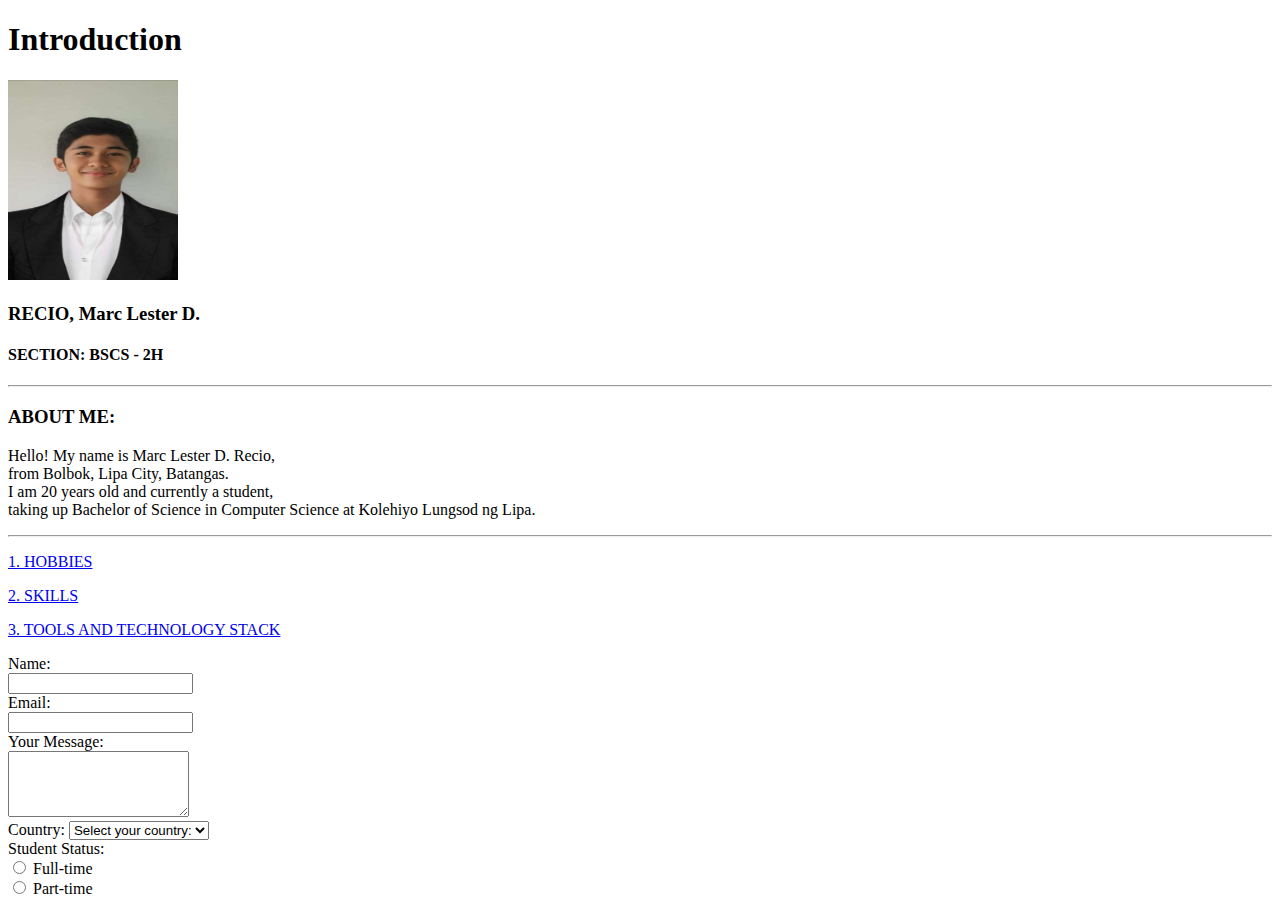
<file: BASIC HTML/index.html>
<!-- https://htmlpreview.github.io/?https://github.com/lucmarc10/BSCS-2H/blob/4bac591374e95dfa1092cafb887ec9f89ab7753d/BASIC%20HTML/index.html-->
<!DOCTYPE html>
<html lang="en">
<head>
    <meta charset="UTF-8">
    <meta name="viewport" content="width=device-width, initial-scale=1.0">
    <title>Basic HTML</title>
</head>
<body>

    <h1>Introduction</h1>
    <img src="lester.jpg" alt="" style="width: 170px; height: 200px;">
    <h3>RECIO, Marc Lester D.</h3> 
    <div class="section">
        <h4>SECTION: <strong>BSCS - 2H</strong></h4>
    </div>
<hr>
    <div class="section">
        <h3>ABOUT ME:</h3>
        <p>Hello! My name is Marc Lester D. Recio,
            <br>
            from Bolbok, Lipa City, Batangas.
            <br>
            I am 20 years old and currently a student,
            <br>
            taking up Bachelor of Science in Computer Science at Kolehiyo Lungsod ng Lipa.</p>
        
        <hr>
       
        <p><a href="hobbies.html">1. HOBBIES</a></p>
        <p><a href="skill.html">2. SKILLS</a></p>
        <p><a href="tool.html">3. TOOLS AND TECHNOLOGY STACK</a></p>
    </div>

    <div class="section">
        <form action="submit-form" method="">
            <label for="name">Name:</label><br>
            <input type="text" id="" name="">
            <br>
            <label for="email">Email:</label><br>
            <input type="email" id="" name="">
            <br>
            <label for="comment">Your Message:</label><br>
            <textarea id="comment" name="" rows="4"></textarea>
            <br>
            <label for="country">Country:</label>
            <select id="country" name="country">
                <option value="">Select your country:</option>
                <option value="us">United States</option>
                <option value="jp">Japan</option>
                <option value="ph">Philippines</option>
            </select>
            <br>
            <label>Student Status:</label><br>
            <label><input type="radio" name="status" value="full-time" required> Full-time</label><br>
            <label><input type="radio" name="status" value="part-time" required> Part-time</label>
        </form>
    </div>
</body>
</html>
</file>
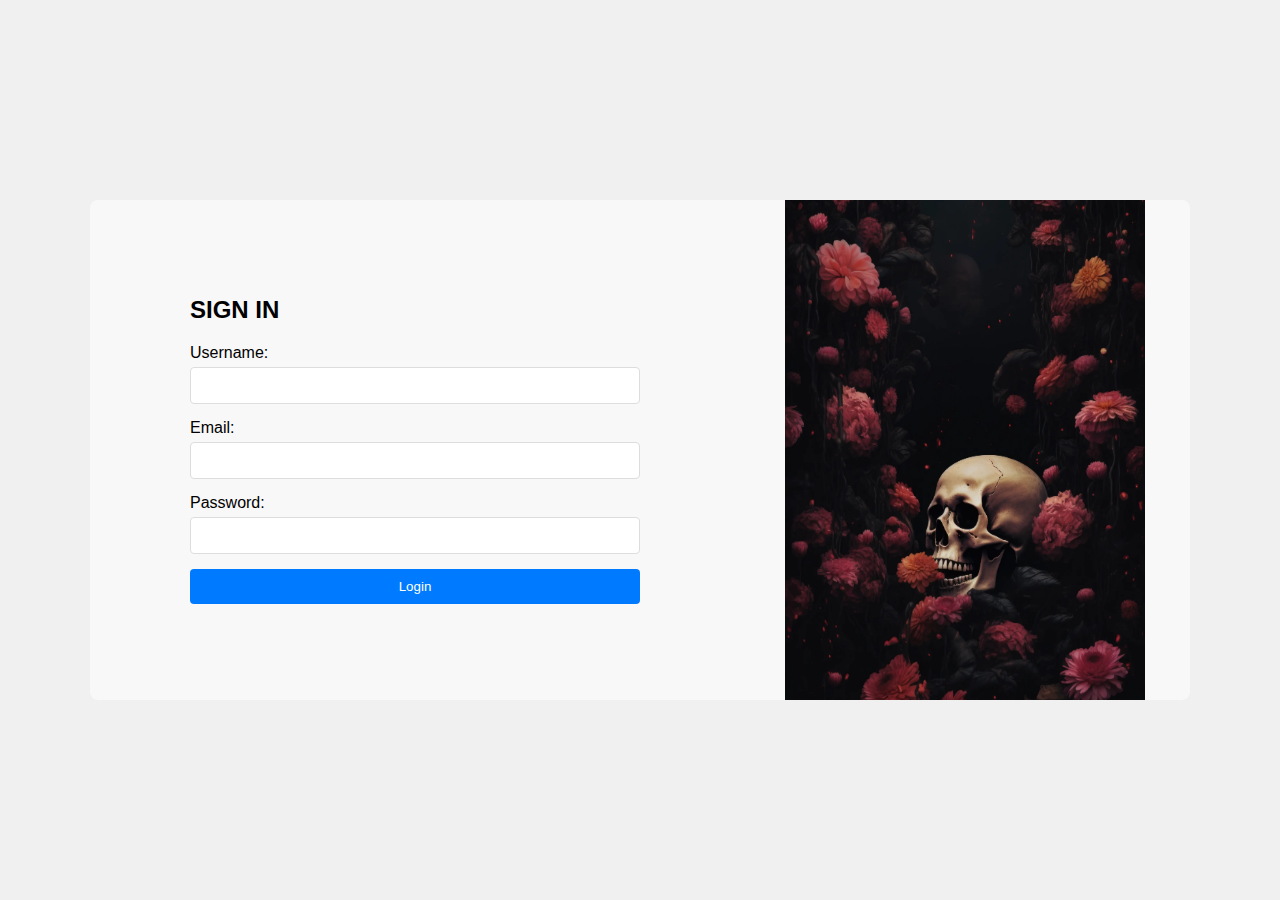
<file: HTML + CSS FLEX BOX/index.html>
<!-- https://htmlpreview.github.io/?https://github.com/lucmarc10/BSCS-2H/blob/52d3f81ea397f16777780b0026702801fc5b2859/HTML%20%2B%20CSS%20FLEX%20BOX/index.html -->
<!DOCTYPE html>
<html lang="en">
<head>
    <meta charset="UTF-8">
    <meta name="viewport" content="width=device-width, initial-scale=1.0">
    <title>MARC LESTER D. RECIO</title>
    <link rel="stylesheet" href="styles.css">
</head>
<body>
    <div class="container">
        <div class="login-form">
            <h2>SIGN IN</h2>
           
            <form>

                <label for="username">Username:</label>
                <input type="text" id="username" name="username" required>

                <label for="username">Email:</label>
                <input type="text" id="email" name="email" required>

                <label for="password">Password:</label>
                <input type="password" id="password" name="password" required>
                
            
                <button type="submit">Login</button>

            </form>

        </div>

        <div class="image-container">

            <img src="dark.jpg" alt="">
       
        </div>
    </div>
</body>
</html>
</file>
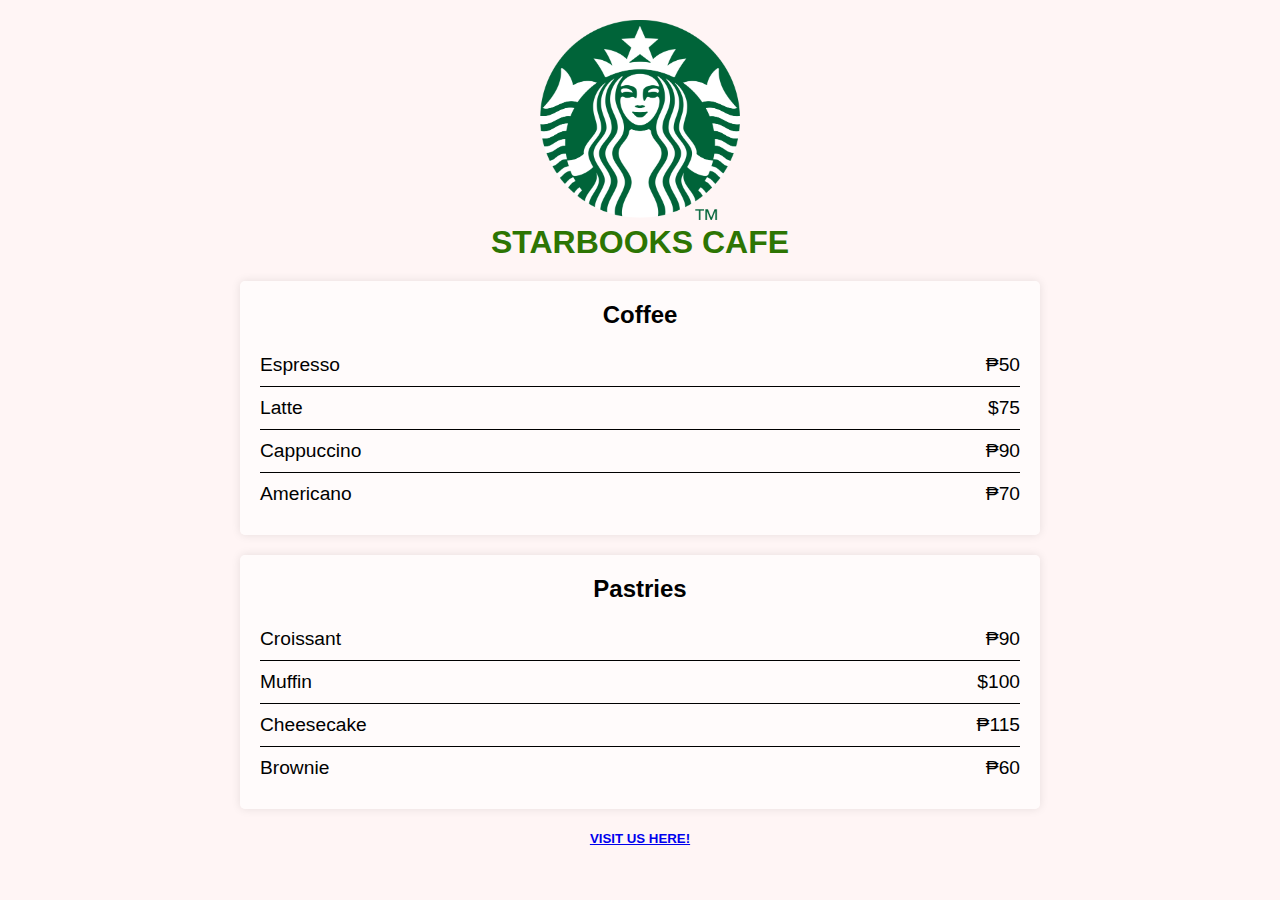
<file: RECIO,Marc Lester D. HTML + CSS/index.html>
<!-- https://htmlpreview.github.io/?https://github.com/lucmarc10/BSCS-2H/blob/2fcad66803fb53d5214616293a4b06589414e2a9/RECIO%2CMarc%20Lester%20D.%20HTML%20%2B%20CSS/index.html  -->
<!DOCTYPE html>
<html lang="en">
<head>
    <meta charset="UTF-8">
    <meta name="viewport" content="width=device-width, initial-scale=1.0">
    <title>Coffee Shop Menu</title>
    <link rel="stylesheet" href="styles.css">
</head>
<body>
    
    <center>

    <header>
        <img src="logo.jpg" alt="" width="200" height="200"><br>

           <h1>STARBOOKS CAFE </h1>
    </header>
    <main>
        <section class="menu-category">
            <h2>Coffee</h2>
            <ul>
                <li>
                    <span class="item-name">Espresso</span>
                    <span class="item-price">₱50</span>
                </li>
                <li>
                    <span class="item-name">Latte</span>
                    <span class="item-price">$75</span>
                </li>
                <li>
                    <span class="item-name">Cappuccino</span>
                    <span class="item-price">₱90</span>
                </li>
                <li>
                    <span class="item-name">Americano</span>
                    <span class="item-price">₱70</span>
                </li>
            </ul>
        </section>

        <section class="menu-category">
            <h2>Pastries</h2>
            <ul>
                <li>
                    <span class="item-name">Croissant</span>
                    <span class="item-price">₱90</span>
                </li>
                <li>
                    <span class="item-name">Muffin</span>
                    <span class="item-price">$100</span>
                </li>
                <li>
                    <span class="item-name">Cheesecake</span>
                    <span class="item-price">₱115</span>
                </li>
                <li>
                    <span class="item-name">Brownie</span>
                    <span class="item-price">₱60</span>
                </li>
            </ul>
        </section>
        
            <p><a href="form.html"><h5>VISIT US HERE!</h5></a></p>

        </center>
        
    </main>
</body>
</html>
</file>
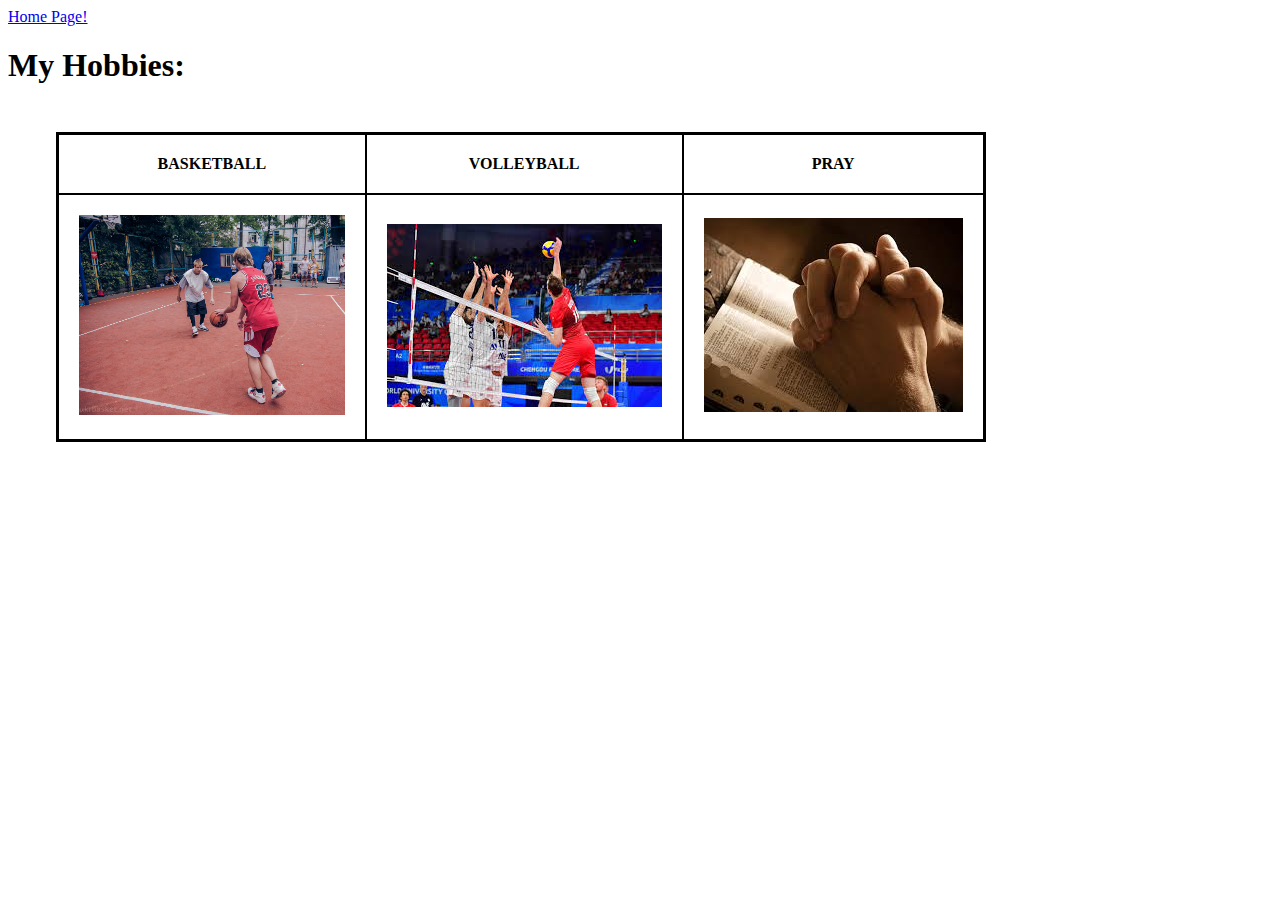
<file: BASIC HTML/hobbies.html>
<!DOCTYPE html>
<html lang="en">
<head>
    <meta charset="UTF-8">
    <meta name="viewport" content="width=device-width, initial-scale=1.0">
    <title>Basic Skills Table</title>
    <style>
        table {
            width: 50%;
            border-collapse: collapse;
            border: 3px solid black;
            margin: 3rem;
        }
        th, td {
            border: 2px solid black;
            padding: 20px;
            text-align: center;
        }
      
    </style>
</head>
<body>
    <a href="index.html">Home Page!</a>
    <h1>My Hobbies:</h1>
    <table>
        <thead>
            <tr>
                <th>BASKETBALL</th>
                <th>VOLLEYBALL</th>
                <th>PRAY</th>
            </tr>
        </thead>
        <tbody>
            <tr>
                <td>
                    <img src="bball.jpg" alt="" style="width: 200x; height: 200px;">
                </td>
                <td>
                    <img src="vball.jpg" alt="">
                </td>
                <td>
                    <img src="pray.jpg" alt="">
                </td>
            </tr>
        </tbody>
    </table>
</body>
</html>
</file>
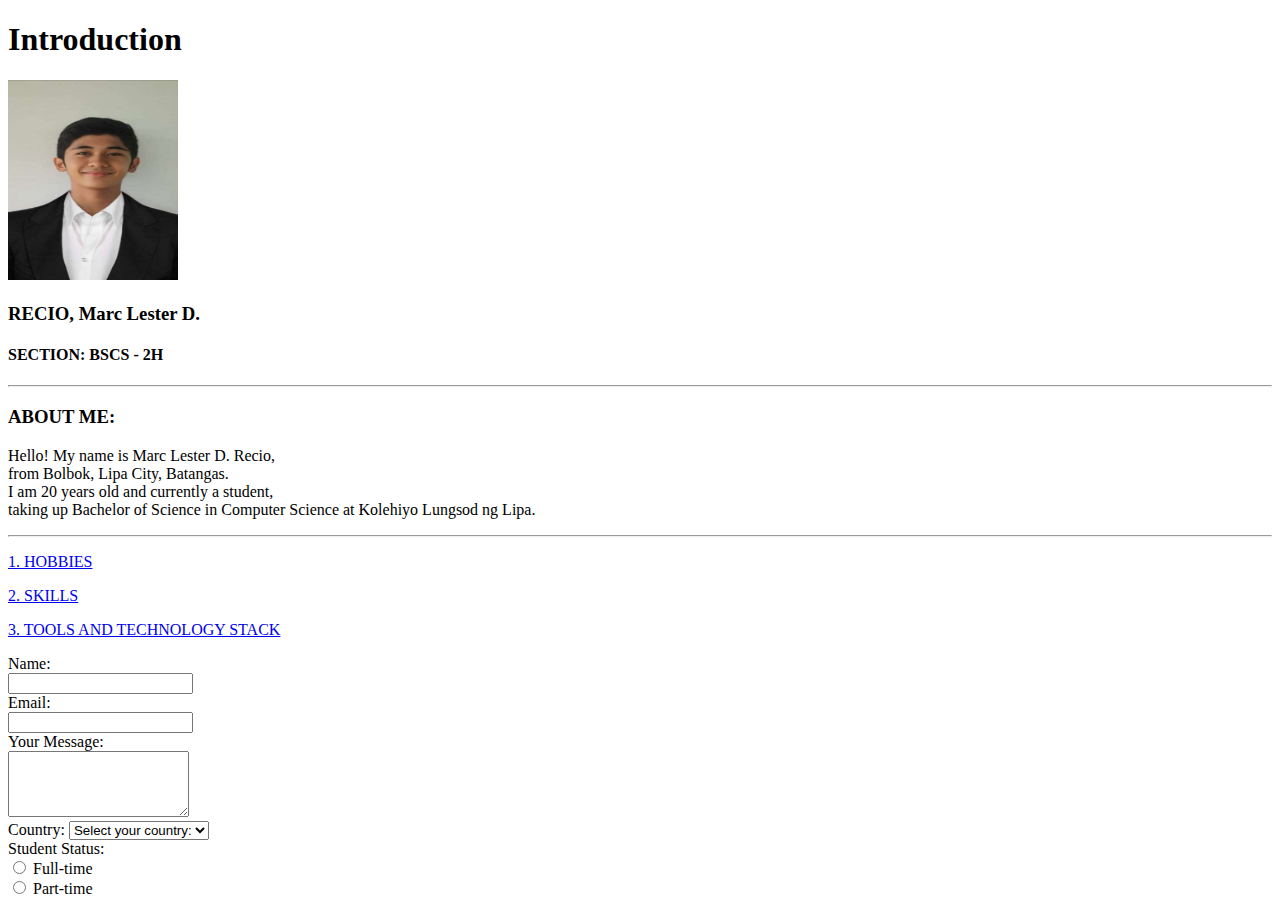
<file: BASIC HTML/indexxx.html>
<!DOCTYPE html>
<html lang="en">
<head>
    <meta charset="UTF-8">
    <meta name="viewport" content="width=device-width, initial-scale=1.0">
    <title>Basic HTML</title>
</head>
<body>

    <h1>Introduction</h1>
    <img src="lester.jpg" alt="" style="width: 170px; height: 200px;">
    <h3>RECIO, Marc Lester D.</h3> 
    <div class="section">
        <h4>SECTION: <strong>BSCS - 2H</strong></h4>
    </div>
<hr>
    <div class="section">
        <h3>ABOUT ME:</h3>
        <p>Hello! My name is Marc Lester D. Recio,
            <br>
            from Bolbok, Lipa City, Batangas.
            <br>
            I am 20 years old and currently a student,
            <br>
            taking up Bachelor of Science in Computer Science at Kolehiyo Lungsod ng Lipa.</p>
        
        <hr>
       
        <p><a href="hobbies.html">1. HOBBIES</a></p>
        <p><a href="skill.html">2. SKILLS</a></p>
        <p><a href="tool.html">3. TOOLS AND TECHNOLOGY STACK</a></p>
    </div>

    <div class="section">
        <form action="submit-form" method="">
            <label for="name">Name:</label><br>
            <input type="text" id="" name="">
            <br>
            <label for="email">Email:</label><br>
            <input type="email" id="" name="">
            <br>
            <label for="comment">Your Message:</label><br>
            <textarea id="comment" name="" rows="4"></textarea>
            <br>
            <label for="country">Country:</label>
            <select id="country" name="country">
                <option value="">Select your country:</option>
                <option value="us">United States</option>
                <option value="jp">Japan</option>
                <option value="ph">Philippines</option>
            </select>
            <br>
            <label>Student Status:</label><br>
            <label><input type="radio" name="status" value="full-time" required> Full-time</label><br>
            <label><input type="radio" name="status" value="part-time" required> Part-time</label>
        </form>
    </div>
</body>
</html>
</file>
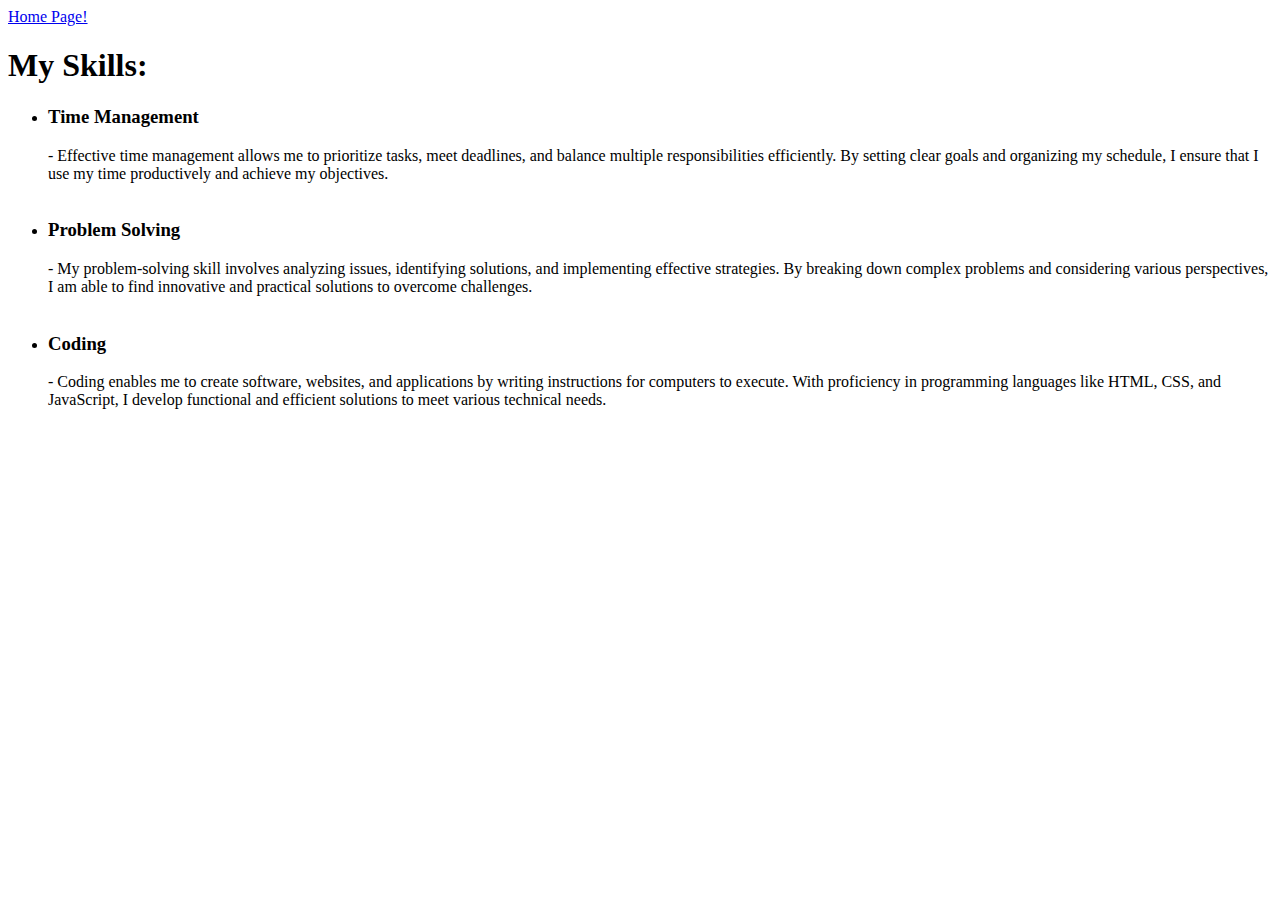
<file: BASIC HTML/skill.html>
<!DOCTYPE html>
<html lang="en">
<head>
    <meta charset="UTF-8">
    <meta name="viewport" content="width=device-width, initial-scale=1.0">
    <title>Student Skills</title>
</head>
<body>
    <a href="index.html">Home Page!</a>
    <h1>My Skills:</h1>

    <ul>
        
         <li><strong><h3>Time Management</h3></strong>
            - Effective time management allows me to prioritize tasks, meet deadlines, and balance multiple responsibilities efficiently. By setting clear goals and organizing my schedule, I ensure that I use my time productively and achieve my objectives.</li>
       <br>
         <li><strong><h3>Problem Solving</h3></strong>
            - My problem-solving skill involves analyzing issues, identifying solutions, and implementing effective strategies. By breaking down complex problems and considering various perspectives, I am able to find innovative and practical solutions to overcome challenges.</li>
       <br>
         <li><strong><h3>Coding</h3></strong>
            - Coding enables me to create software, websites, and applications by writing instructions for computers to execute. With proficiency in programming languages like HTML, CSS, and JavaScript, I develop functional and efficient solutions to meet various technical needs.</li>
       <br>    
        </ul>

</body>
</html>
</file>
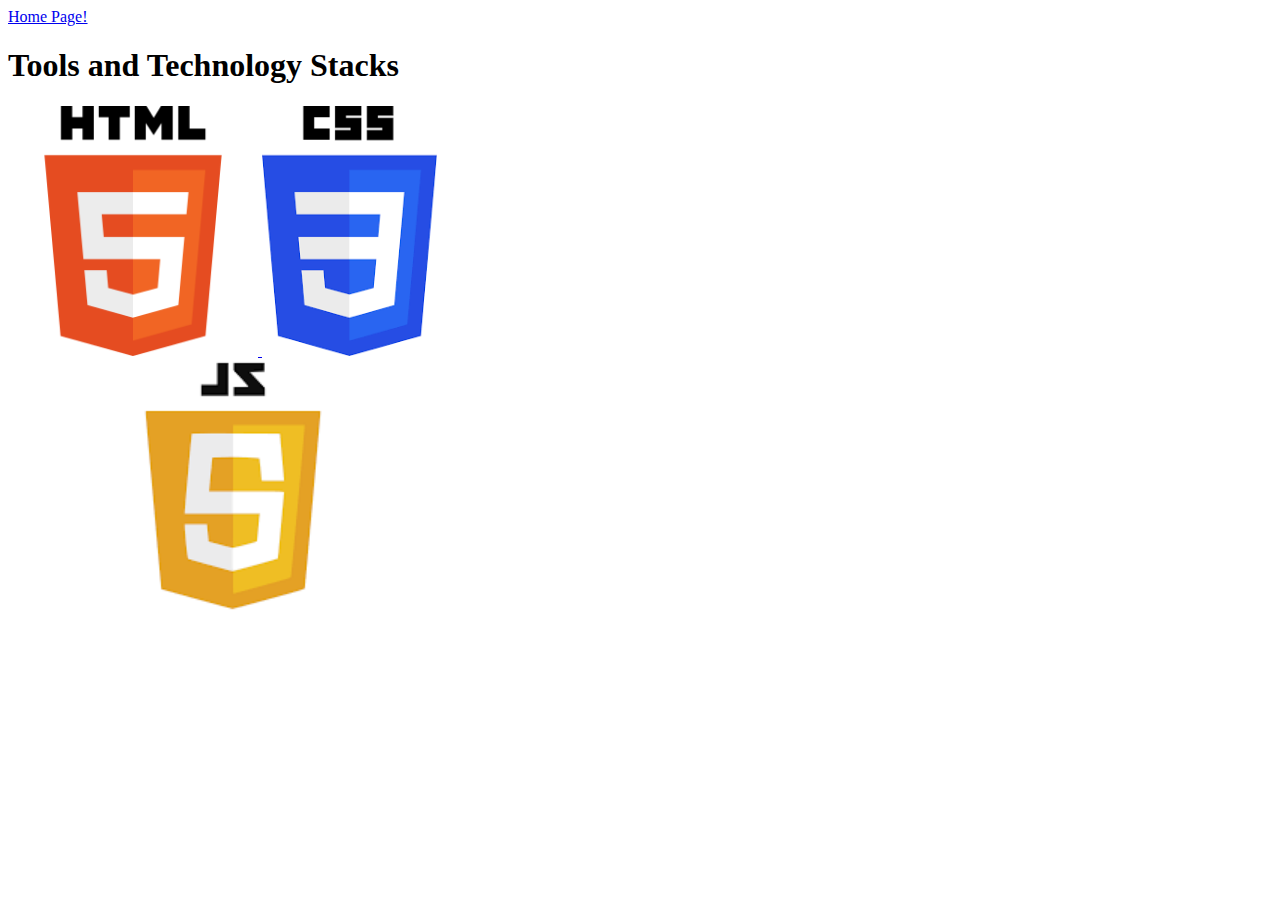
<file: BASIC HTML/tool.html>
<!DOCTYPE html>
<html lang="en">
<head>
    <meta charset="UTF-8">
    <meta name="viewport" content="width=device-width, initial-scale=1.0">
    <title>Tools</title>
    <style>
    </style>
</head>
<body>
    <a href="index.html">Home Page!</a>
    <h1>Tools and Technology Stacks</h1>

  
    <a href="https://www.w3schools.com/html/default.asp" target="_blank">
        <img src="html.jpg" alt="Description of Image" style="width:250px;height:200;">
    </a>
    <a href="https://www.w3schools.com/css/default.asp" target="_blank">
        <img src="css.jpg" alt="Description of Image" style="width:175px;height: 250px;;"><br>
    </a>
    <a href="https://www.w3schools.com/js/default.asp" target="_blank">
        <img src="js.jpg" alt="Description of Image" style="width:450px;height:200;">
    </a>
    
</body>
</html>
</file>
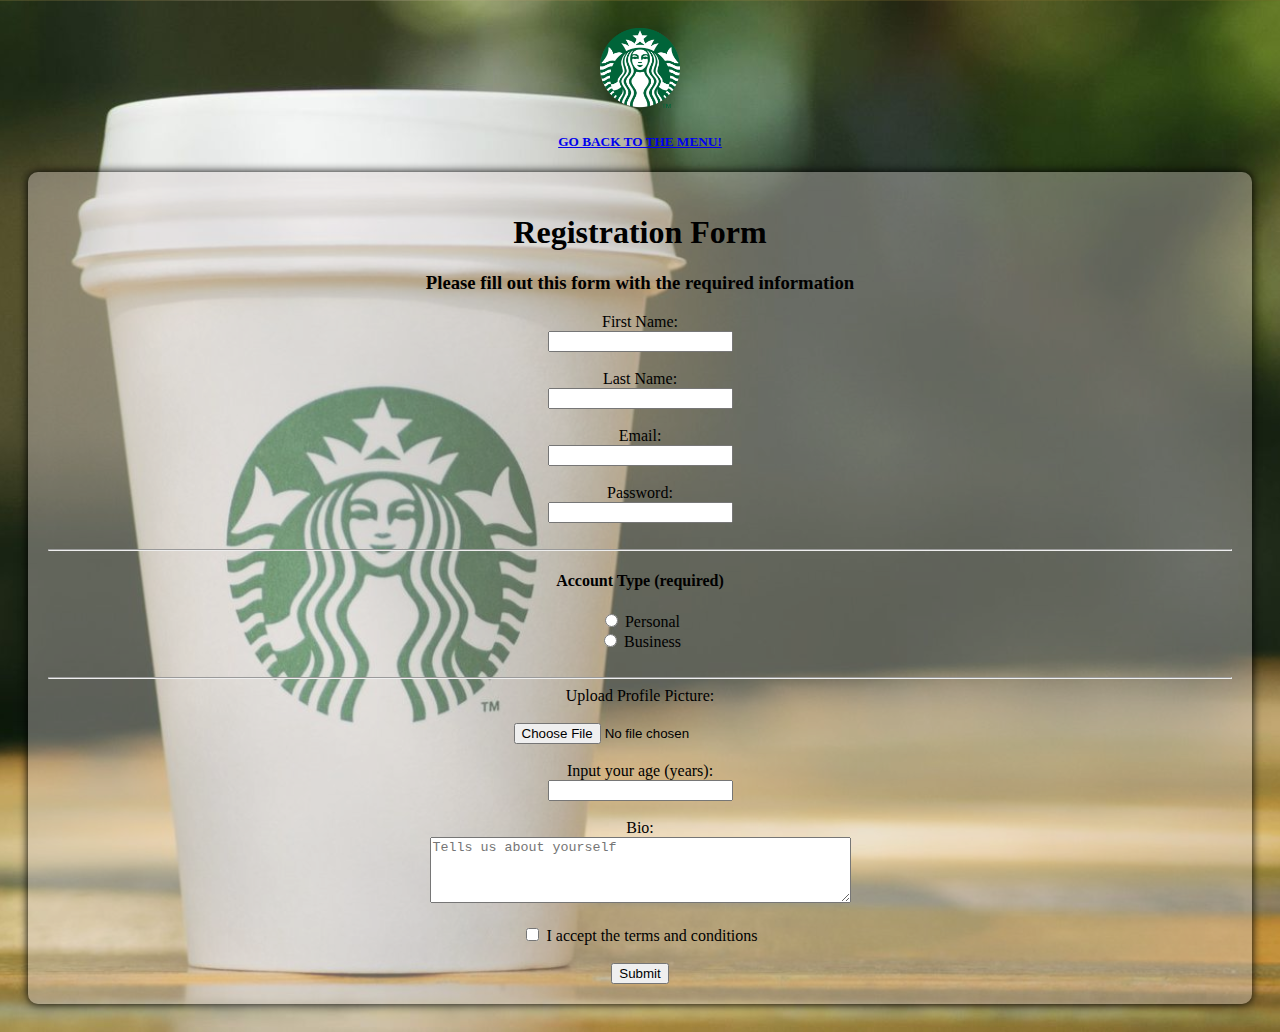
<file: RECIO,Marc Lester D. HTML + CSS/form.html>
<!DOCTYPE html>
<html lang="en">
<head>
    <meta charset="UTF-8">
    <meta name="viewport" content="width=device-width, initial-scale=1.0">
    <title>Registration Form</title>
</head>
<center>
<a href="index.html">
    <img src="logo.jpg" alt="" style="width:80px;height: 80px;;"> 
      <h5>GO BACK TO THE MENU!</h5> 
    </a>
  
</center>
<body style="background-image: url('coffee.jpg'); background-size: cover; background-position: center; color: #000000; padding: 20px;">
    
    <center>
    
    <form action="#" method="post" enctype="multipart/form-data" style="background-color:  rgba(218, 208, 208, 0.39); padding: 20px; border-radius: 10px; box-shadow: 0 0 10px rgb(0, 0, 0);">
   
   

     <h1>Registration Form</h1>
     
    <h3>Please fill out this form with the required information</h3>

       
        <label for="first-name">First Name:</label><br>
        <input type="text" id="first-name" name="first-name" required>
       
        <br><br>

        <label for="last-name">Last Name:</label><br>
        <input type="text" id="last-name" name="last-name" required>
     
        <br><br>

        <label for="email">Email:</label><br>
        <input type="email" id="email" name="email" required>
      
        <br><br>

        <label for="password">Password:</label><br>
        <input type="password" id="password" name="password" required>
       
        <br><br>
<hr>
        <label><h4>Account Type (required)</h4></label>
        <label><input type="radio" name="status" value="personal" required> Personal</label>
        <br>
        <label><input type="radio" name="status" value="business" required> Business</label>
        <br><br>
<hr>
        <label for="profile-picture">Upload Profile Picture:</label><br><br>
        <input type="file" id="profile-picture" name="profile-picture">
        <br><br>

        <label for="age">Input your age (years):</label><br>
        <input type="number" id="age" name="age" min="0" required>
        <br><br>

        <label for="bio">Bio:</label><br>
        <textarea id="bio" name="bio" rows="4" cols="50" placeholder="Tells us about yourself"></textarea>
        <br><br>

        <label><input type="checkbox" id="terms" name="
            " required> I accept the terms and conditions</label>
        <br><br>

        <input type="submit" value="Submit">
    </form>
    </center>
</body>
</html>
</file>
<file: HTML + CSS FLEX BOX/styles.css>
body {
    margin: 0;
    font-family: Arial, sans-serif;
    display: flex;
    justify-content: center;
    align-items: center;
    height: 100vh;
    background-color: #f0f0f0;
}

.container {
    display: flex;
    width: 500%;
    max-width: 1100px;
    height: 500px;
    background-color: #fffefe91;
    border-radius: 8px;
    overflow: hidden;
}

.login-form {
    flex: 1;
    padding: 100px;
    display: flex;
    flex-direction: column;
    justify-content: center;
}

.login-form h2 {
    margin: 0 0 20px;
}

.login-form form {
    display: flex;
    flex-direction: column;
}

.login-form label {
    margin-bottom: 5px;
}

.login-form input {
    margin-bottom: 15px;
    padding: 10px;
    border: 1px solid #ddd;
    border-radius: 4px;
}

.login-form button {
    padding: 10px;
    border: none;
    background-color: #007bff;
    color: #fff;
    border-radius: 4px;
    cursor: pointer;
}

.login-form button:hover {
    background-color: #0056b3;
}

.image-container {
    flex: 1;
    display: flex;
    align-items: center;
    justify-content: center;
}

.image-container img {
    max-width: 80%;
    height: 70vh;
    display: block;
}
</file>
<file: RECIO,Marc Lester D. HTML + CSS/styles.css>
body, h1, h2, ul {
    margin: 0;
    padding: 0;
    box-sizing: border-box;
}

body {
    background-image: url('');
    background-size: cover;
    background-position: center;
    background-repeat: no-repeat;
}

body {
    font-family: Arial, sans-serif;
    background-color: #fff2f2c5;
    color: #000000;
    padding: 20px;
}

header {
    text-align: center;
    margin-bottom: 20px;
}

header h1 {
    font-size: 2em;
    color: #2d7503;
}

main {
    max-width: 800px;
    margin: 0 auto;
}

.menu-category {
    background-color: #ffffffa2;
    border-radius: 5px;
    box-shadow: 0 0 10px rgba(0, 0, 0, 0.1);
    margin-bottom: 20px;
    padding: 20px;
}

.menu-category h2 {
    font-size: 1.5em;
    margin-bottom: 15px;
    color: #000000;
}

.menu-category ul {
    list-style-type: none;
}

.menu-category li {
    display: flex;
    justify-content: space-between;
    padding: 10px 0;
    border-bottom: 1px solid #000000;
}

.menu-category li:last-child {
    border-bottom: none;
}

.item-name {
    font-size: 1.2em;
}

.item-price {
    font-size: 1.2em;
    color: #000000;
}
</file>
